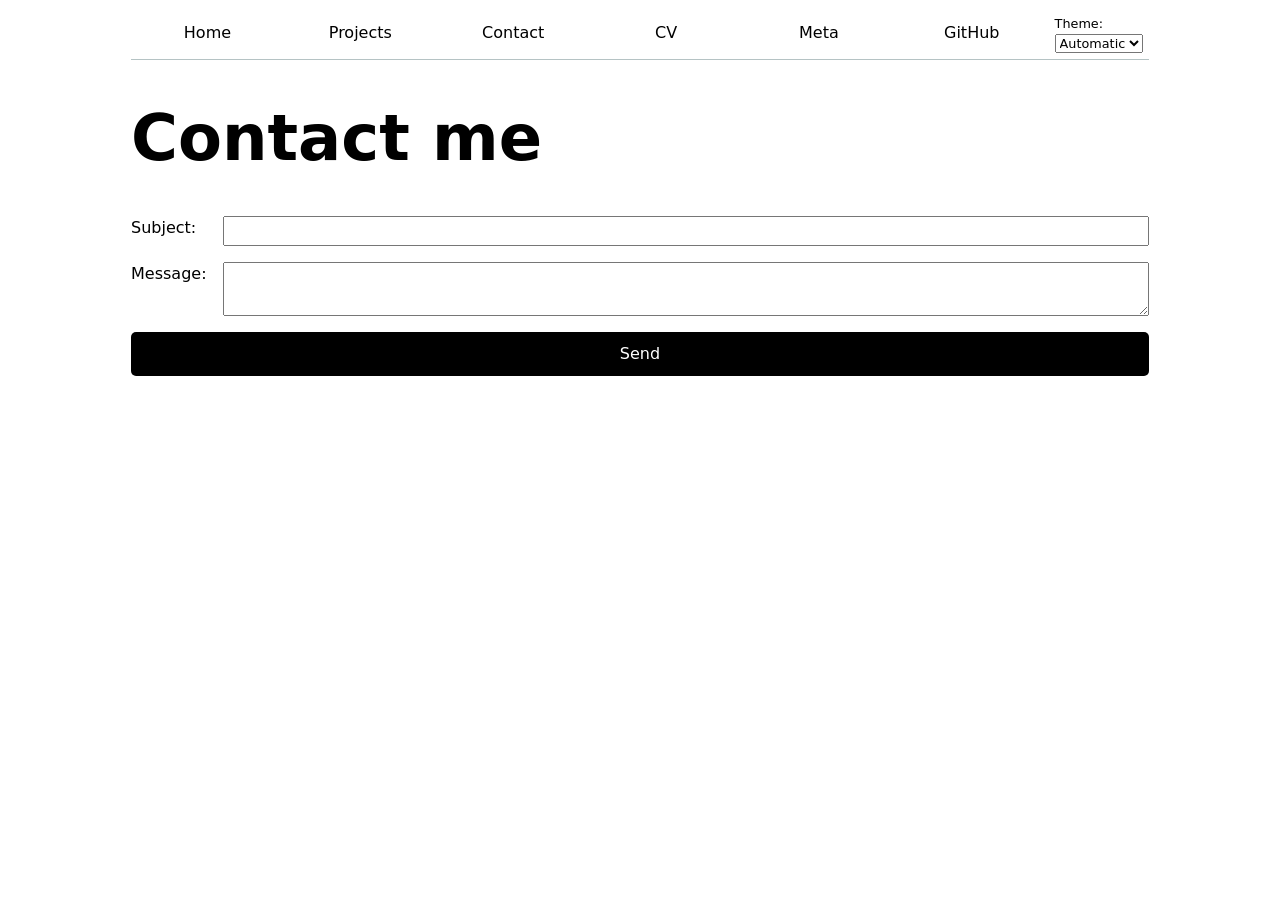
<file: contact/index.html>
<!DOCTYPE html>
<html lang="en">
<head>
  <meta charset="UTF-8">
  <title>Contact - Ryan Zhang</title>
  <link rel="stylesheet" href="../style.css">
  <script type="module" src="../global.js"></script>
</head>
<body>
<main>
  <h1>Contact me</h1>
  <form action="mailto:ryz002@ucsd.edu" method="GET">
    <label>Subject:
      <input name="subject">
    </label>
    <label>Message:
      <textarea name="body"></textarea>
    </label>
    <button>Send</button>
  </form>
</main>
</body>
</html>
</file>
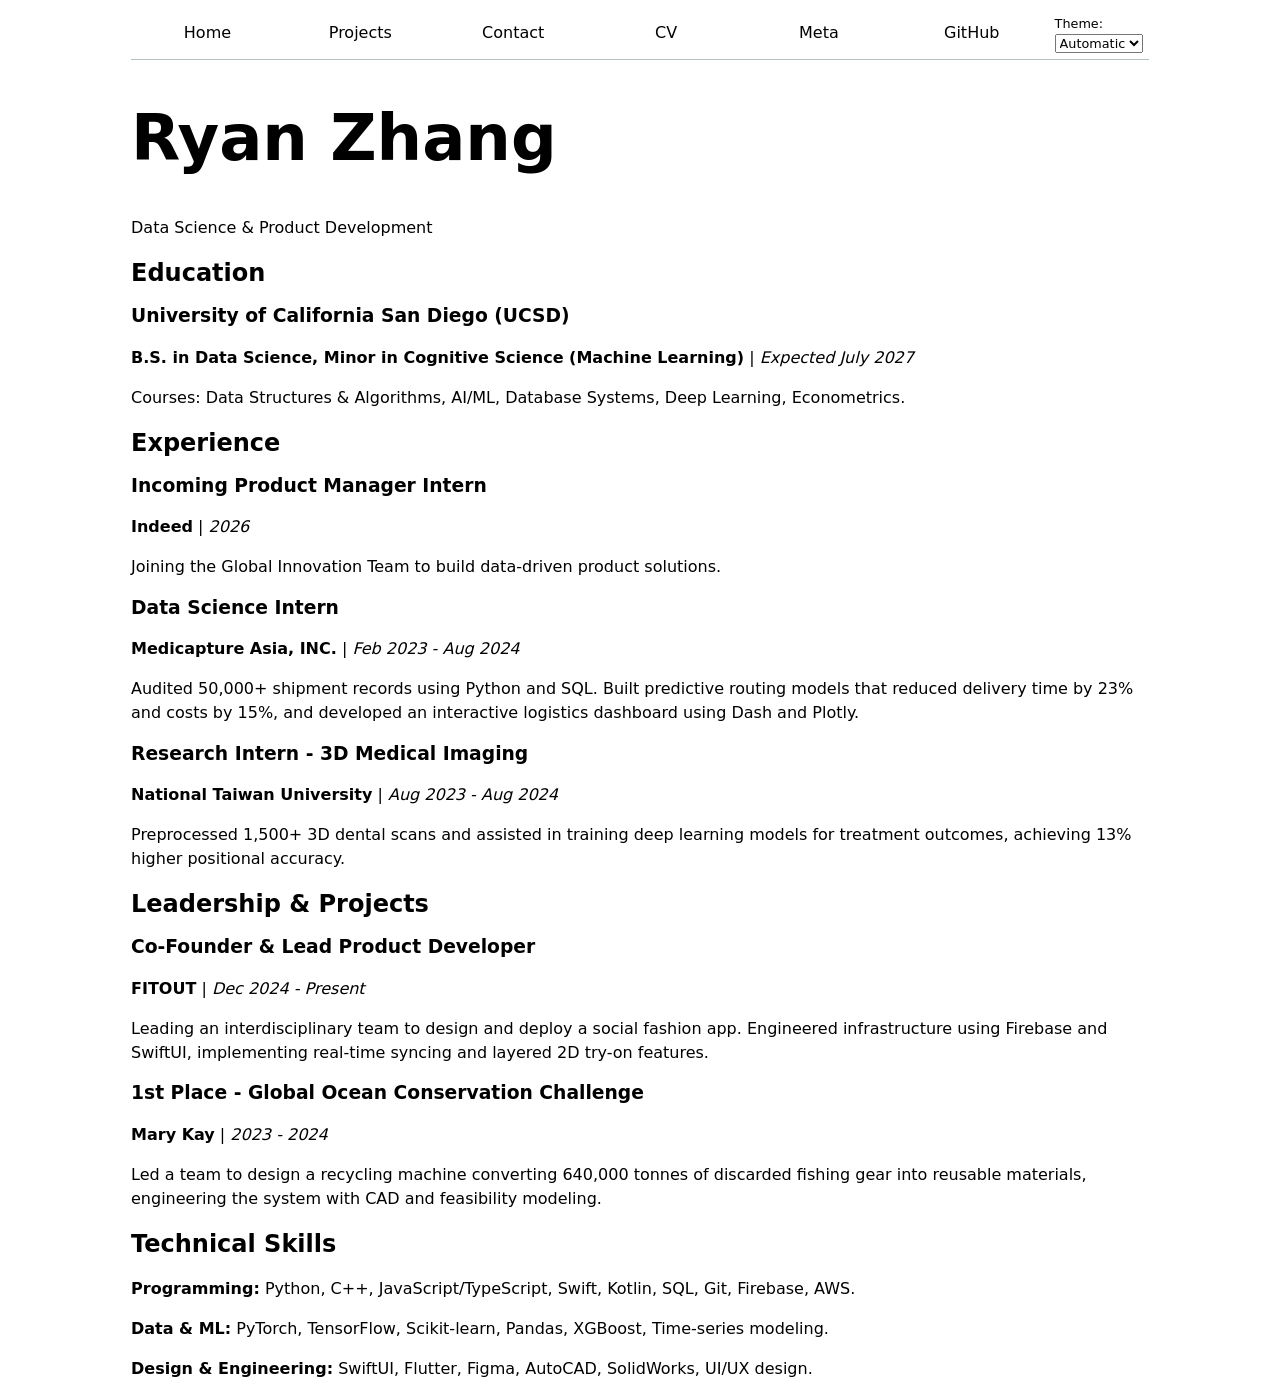
<file: resume/index.html>
<!DOCTYPE html>
<html lang="en">
<head>
  <meta charset="UTF-8">
  <title>Resume - Ryan Zhang</title>
  <meta name="viewport" content="width=device-width, initial-scale=1.0">
  <link rel="stylesheet" href="../style.css">
  <script type="module" src="../global.js"></script>
</head>
<body>
<main>
  <header>
    <h1>Ryan Zhang</h1>
    <p>Data Science & Product Development</p>
  </header>
  <section>
    <h2>Education</h2>
    <article>
      <h3>University of California San Diego (UCSD)</h3>
      <p><strong>B.S. in Data Science, Minor in Cognitive Science (Machine Learning)</strong> | <em>Expected July 2027</em></p>
      <p>Courses: Data Structures & Algorithms, AI/ML, Database Systems, Deep Learning, Econometrics.</p>
    </article>
  </section>
  <section>
    <h2>Experience</h2>
    <article>
      <h3>Incoming Product Manager Intern</h3>
      <p><strong>Indeed</strong> | <em>2026</em></p>
      <p>Joining the Global Innovation Team to build data-driven product solutions.</p>
    </article>
    <article>
      <h3>Data Science Intern</h3>
      <p><strong>Medicapture Asia, INC.</strong> | <em>Feb 2023 - Aug 2024</em></p>
      <p>Audited 50,000+ shipment records using Python and SQL. Built predictive routing models that reduced delivery time by 23% and costs by 15%, and developed an interactive logistics dashboard using Dash and Plotly.</p>
    </article>
    <article>
      <h3>Research Intern - 3D Medical Imaging</h3>
      <p><strong>National Taiwan University</strong> | <em>Aug 2023 - Aug 2024</em></p>
      <p>Preprocessed 1,500+ 3D dental scans and assisted in training deep learning models for treatment outcomes, achieving 13% higher positional accuracy.</p>
    </article>
  </section>
  <section>
    <h2>Leadership & Projects</h2>
    <article>
      <h3>Co-Founder & Lead Product Developer</h3>
      <p><strong>FITOUT</strong> | <em>Dec 2024 - Present</em></p>
      <p>Leading an interdisciplinary team to design and deploy a social fashion app. Engineered infrastructure using Firebase and SwiftUI, implementing real-time syncing and layered 2D try-on features.</p>
    </article>
    <article>
      <h3>1st Place - Global Ocean Conservation Challenge</h3>
      <p><strong>Mary Kay</strong> | <em>2023 - 2024</em></p>
      <p>Led a team to design a recycling machine converting 640,000 tonnes of discarded fishing gear into reusable materials, engineering the system with CAD and feasibility modeling.</p>
    </article>
  </section>
  <section>
    <h2>Technical Skills</h2>
    <p><strong>Programming:</strong> Python, C++, JavaScript/TypeScript, Swift, Kotlin, SQL, Git, Firebase, AWS.</p>
    <p><strong>Data & ML:</strong> PyTorch, TensorFlow, Scikit-learn, Pandas, XGBoost, Time-series modeling.</p>
    <p><strong>Design & Engineering:</strong> SwiftUI, Flutter, Figma, AutoCAD, SolidWorks, UI/UX design.</p>
  </section>
</main>
</body>
</html>
</file>
<file: style.css>
html {
  color-scheme: light dark;
  --color-accent: oklch(65% 50% 0);
  accent-color: var(--color-accent);
}

body {
  font: 100%/1.5 system-ui;
  max-width: 100ch;
  margin-inline: max(1em, (100% - 100ch) / 2);
}

h1 {
  font-size: 400%;
}

h1, h2, h3, h4, h5, h6 {
  line-height: 1.1;
  text-wrap: balance;
}

nav {
  display: flex;
  align-items: center;
  margin-bottom: 2em;
  --border-color: oklch(50% 10% 200 / 40%);
  border-bottom: 1px solid var(--border-color);
}

nav ul {
  display: contents;
}

nav a {
  flex: 1;
  text-decoration: none;
  color: inherit;
  text-align: center;
  padding: 0.5em;
}

nav a.current {
  border-bottom: 0.4em solid var(--border-color);
  padding-bottom: 0.1em;
}

nav a:hover {
  border-bottom: 0.4em solid var(--color-accent);
  padding-bottom: 0.1em;
  background-color: color-mix(in oklch, var(--color-accent), canvas 85%);
}

/* Theme switcher sits at the end of the nav bar */
.color-scheme {
  margin-left: auto;
  font-size: 80%;
  font-family: inherit;
  white-space: nowrap;
  padding: 0.5em;
}

img {
  max-width: 100%;
  border-radius: 10px;
  margin-top: 20px;
}

input, textarea, button, select {
  font: inherit;
}

form {
  display: grid;
  grid-template-columns: auto 1fr;
  gap: 1em;
}

label {
  display: grid;
  grid-template-columns: subgrid;
  grid-column: 1 / -1;
}

button {
  grid-column: 1 / -1;
  padding: 10px;
  background-color: canvastext;
  color: canvas;
  border: none;
  border-radius: 5px;
  cursor: pointer;
}

button:hover {
  background-color: var(--color-accent);
  color: canvas;
}

/* ---------- Projects grid ---------- */
.projects {
  display: grid;
  grid-template-columns: repeat(auto-fill, minmax(15em, 1fr));
  gap: 1em;
}

.projects article {
  display: grid;
  grid-template-rows: subgrid;
  grid-row: span 3;
}

.projects h2 {
  margin: 0;
}

/* The text wrapper holds description + year so they share one grid cell */
.project-text {
  display: flex;
  flex-direction: column;
  justify-content: space-between;
}

.project-year {
  margin: 0.5em 0 0 0;
  font-family: Baskerville, "Hoefler Text", Georgia, serif;
  font-variant-numeric: oldstyle-nums;
  font-style: italic;
  color: color-mix(in oklch, canvastext, canvas 35%);
}

/* ---------- Pie chart + legend container ---------- */
.container {
  display: flex;
  align-items: center;
  gap: 2em;
  margin-block: 2em;
}

#projects-pie-plot {
  max-width: 20em;
  flex-shrink: 0;
  overflow: visible;
}

#projects-pie-plot path {
  cursor: pointer;
  transition: 300ms;
  /* Use the wedge's own --color when set, else fill attribute */
  fill: var(--color, currentColor);
}

/* Fade non-hovered wedges when the SVG contains a hovered path */
#projects-pie-plot:has(path:hover) path:not(:hover) {
  opacity: 0.5;
}

/* ---------- Legend ---------- */
.legend {
  flex: 1;
  display: grid;
  grid-template-columns: repeat(auto-fill, minmax(9em, 1fr));
  gap: 0.5em;
  list-style: none;
  margin: 0;
  padding: 1em;
  border: 1px solid color-mix(in oklch, canvastext, canvas 80%);
  border-radius: 0.5em;
}

.legend-item {
  display: flex;
  align-items: center;
  gap: 0.5em;
  cursor: pointer;
}

.swatch {
  display: inline-block;
  width: 1em;
  aspect-ratio: 1 / 1;
  background-color: var(--color);
  border-radius: 50%;
  flex-shrink: 0;
}

/* ---------- Selected wedge / legend item ---------- */
.selected {
  --color: oklch(60% 45% 0) !important;
}

.selected:is(path) {
  fill: var(--color);
}

/* ---------- Search bar ---------- */
.searchBar {
  display: block;
  width: 100%;
  padding: 0.5em 0.75em;
  margin-block: 1em;
  border: 1px solid color-mix(in oklch, canvastext, canvas 80%);
  border-radius: 0.5em;
  font: inherit;
}

/* ---------- Responsive: stack pie + legend on narrow screens ---------- */
@media (max-width: 600px) {
  .container {
    flex-direction: column;
    align-items: stretch;
  }
  #projects-pie-plot {
    max-width: 100%;
    align-self: center;
  }
}
/* ============================================================
   LAB 6 — Meta page styles
   ============================================================ */

.stats {
  display: grid;
  grid-template-columns: repeat(auto-fit, minmax(8em, 1fr));
  gap: 1em 1.5em;
  padding: 1em 1.25em;
  border: 1px solid color-mix(in oklch, canvastext, canvas 85%);
  border-radius: 0.5em;
  margin: 0 0 1.5em 0;
}

.stats > dt {
  grid-row: 1;
  font-size: 0.75rem;
  text-transform: uppercase;
  letter-spacing: 0.05em;
  color: color-mix(in oklch, canvastext, canvas 45%);
  margin: 0;
}

.stats > dd {
  grid-row: 2;
  margin: 0;
  font-size: 1.75rem;
  font-weight: 500;
  font-variant-numeric: tabular-nums;
}

#chart {
  margin-block: 1em;
}

#chart svg {
  max-width: 100%;
  height: auto;
}

.gridlines line {
  stroke: color-mix(in oklch, canvastext, canvas 85%);
  stroke-opacity: 0.6;
  shape-rendering: crispEdges;
}

.gridlines path {
  display: none;
}

circle {
  transition: 200ms;
  transform-origin: center;
  transform-box: fill-box;
}

circle:hover {
  transform: scale(1.5);
}

circle.selected {
  fill: #ff6b6b !important;
}

dl.info {
  display: grid;
  grid-template-columns: auto 1fr;
  gap: 0.25em 0.75em;
  margin: 0;
  transition-duration: 500ms;
  transition-property: opacity, visibility;
}

dl.info dt {
  margin: 0;
  font-size: 0.75rem;
  text-transform: uppercase;
  letter-spacing: 0.05em;
  color: color-mix(in oklch, canvastext, canvas 45%);
  align-self: center;
}

dl.info dd {
  margin: 0;
  font-weight: 500;
}

dl.info[hidden]:not(:hover, :focus-within) {
  opacity: 0;
  visibility: hidden;
}

.tooltip {
  position: fixed;
  top: 1em;
  left: 1em;
  padding: 0.75em 1em;
  background: color-mix(in oklch, canvas, transparent 15%);
  backdrop-filter: blur(6px);
  border: 1px solid color-mix(in oklch, canvastext, canvas 80%);
  border-radius: 0.5em;
  box-shadow: 0 4px 16px rgba(0, 0, 0, 0.15);
  pointer-events: none;
  z-index: 1000;
  max-width: 22em;
}

.tooltip a {
  color: var(--color-accent);
  font-family: ui-monospace, "SF Mono", Menlo, monospace;
  font-size: 0.85em;
}

@keyframes marching-ants {
  to {
    stroke-dashoffset: -8;
  }
}

.selection {
  fill-opacity: 0.1;
  stroke: black;
  stroke-opacity: 0.7;
  stroke-dasharray: 5 3;
  animation: marching-ants 2s linear infinite;
}

#selection-count {
  margin-top: 1em;
  font-weight: 500;
}

#language-breakdown {
  margin-top: 0.5em;
}
</file>
